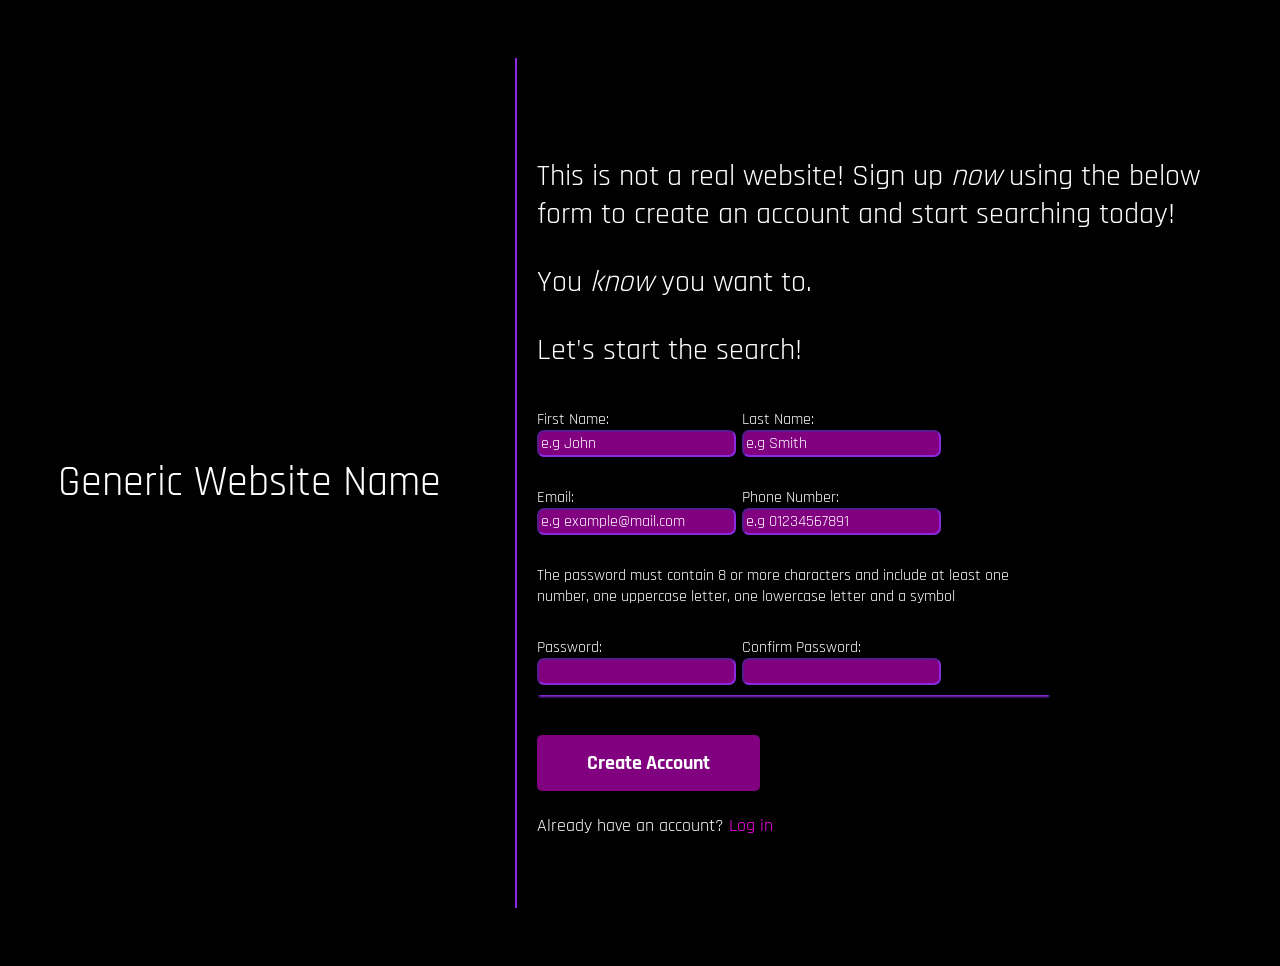
<file: index.html>
<!DOCTYPE html>
<html lang="en">
<head>
    <meta charset="UTF-8">
    <meta http-equiv="X-UA-Compatible" content="IE=edge">
    <meta name="viewport" content="width=device-width, initial-scale=1.0">
    <link rel="stylesheet" href="styles.css">
    <link rel="stylesheet" href="https://fonts.googleapis.com/css?family=Rajdhani">
    <script src="script.js" defer></script>
    <title>Sign-Up Form</title>
</head>
<body>
    <div id="logo-section">
        <div id="logo">Generic Website Name</div>
    </div>
    <div id="form-section">
        <p>This is not a real website! Sign up <em>now</em> using the below form to create an account and start searching today!</p>
        <p>You <em>know</em> you want to.</p>
        <p>Let's start the search!</p>
        <form action="" id="myForm" autocomplete="off">
            <div>
                <label for="fname">First Name:</label>
                <input type="text" id="fname" name="first-name" placeholder="e.g John" required>
            </div>
            <div>
                <label for="lname">Last Name:</label>
                <input type="text" id="lname" name="last-name" placeholder="e.g Smith" required>
            </div>
            <div>
                <label for="email">Email:</label>
                <input type="email" id="email" name="email" placeholder="e.g example@mail.com" required>
            </div>
            <div>
                <label for="phone">Phone Number:</label>
                <input type="tel" id="phone" name="phone-number" placeholder="e.g 01234567891" maxlength="31" required>
            </div>
            <span>The password must contain 8 or more characters and include at least one number, one uppercase  letter, one lowercase letter and a symbol</span>
            <div>
                <label for="password">Password:</label>
                <input type="password" id="password" name="password" minlength="8" maxlength="20" class="error" onblur="validate()" required>
            </div>
            <div>
                <label for="conf-password">Confirm Password:</label>
                <input type="password" id="conf-password" name="confirm-password" class="error" onblur="validate()" minlength="8" maxlength="20" required>
            </div>
            <span id="validation-message"></span>
        </form>
        <button type="submit" form="myForm">Create Account</button>
        <p>Already have an account? <a href="">Log in</a></p>
    </div>
</body>
</html>
</file>
<file: styles.css>
* {
    font-family: "Rajdhani", sans-serif;
}

::-webkit-input-placeholder { /* Edge */
    color: white;
  }
  
  :-ms-input-placeholder { /* Internet Explorer 10-11 */
    color:white
  }
  
  ::placeholder {
    color: white
  }

body {
    display: flex;
    height: calc(100vh - 50px);
    background-color: black;
    color: white;
    padding: 50px;
}

#logo-section {
    width: 40vw;
    display: flex;
}

#logo {
    align-self: center;
    justify-self: center;
    font-size: 42px;
    animation: flicker 3s infinite;
}

@keyframes flicker {
    0%, 18%, 22%, 25%, 53%, 57%, 100% {
        text-shadow:
        0 0 7px #fff,
        0 0 10px #fff,
        0 0 21px #fff,
        0 0 42px blueviolet,
        0 0 82px blueviolet,
        0 0 92px blueviolet,
        0 0 102px blueviolet,
        0 0 151px blueviolet;
    }
    20%, 24%, 55% {       
      text-shadow: none;
    }
}
#form-section {
    width: 60vw;
    border-left: 2px solid blueviolet;
    padding-left: 20px;
}

#form-section p {
    font-size: 30px;
    max-width: 45ch;
}

#form-section p:first-of-type {
    padding-top: 10%;
}

#form-section p:last-of-type {
    font-size: 18px;
}

form {
    display: flex;
    gap: 30px 0px;
    flex-wrap: wrap;
    margin: 20px 0px;
    box-shadow: 0 4px 2px -2px blueviolet;
    width: 75%;
    padding: 10px 0px;
}

form > div {
    flex-basis: 40%;
}


input, label {
    display: flex;
    flex-direction: column;
    font-size: 16px
}

.mailing {
    display: flex;
    gap: 5px;
}

input {
    border-radius: 7px;
    background-color: purple;
    border-color:blueviolet;
    outline: none;
}

input:focus {
    border-radius: 7px;
    background-color: rgb(255, 0, 242);
    border-color:rgb(255, 0, 242);
}

input:valid:not(:placeholder-shown):not(input[type="password"]),
.validPass {
    border-radius: 7px;
    background-color: green;
    border-color: greenyellow;
}

input:invalid:not(:placeholder-shown):not(input[type="password"]),
.invalidPass {
    border-radius: 7px;
    background-color: red;
    border-color: orangered;
}

button {
    background-color: purple;
    border-radius: 5px;
    font-size: 20px;
    font-weight: bold;
    border: none;
    color: white;
    padding: 15px 50px;
    text-align: center;
    margin: 20px 0px 5px;
  }

  a {
    color:rgb(255, 0, 242);
    text-decoration: none;
  }

  a:hover {
    color:rgb(164, 99, 218);
  }
</file>
